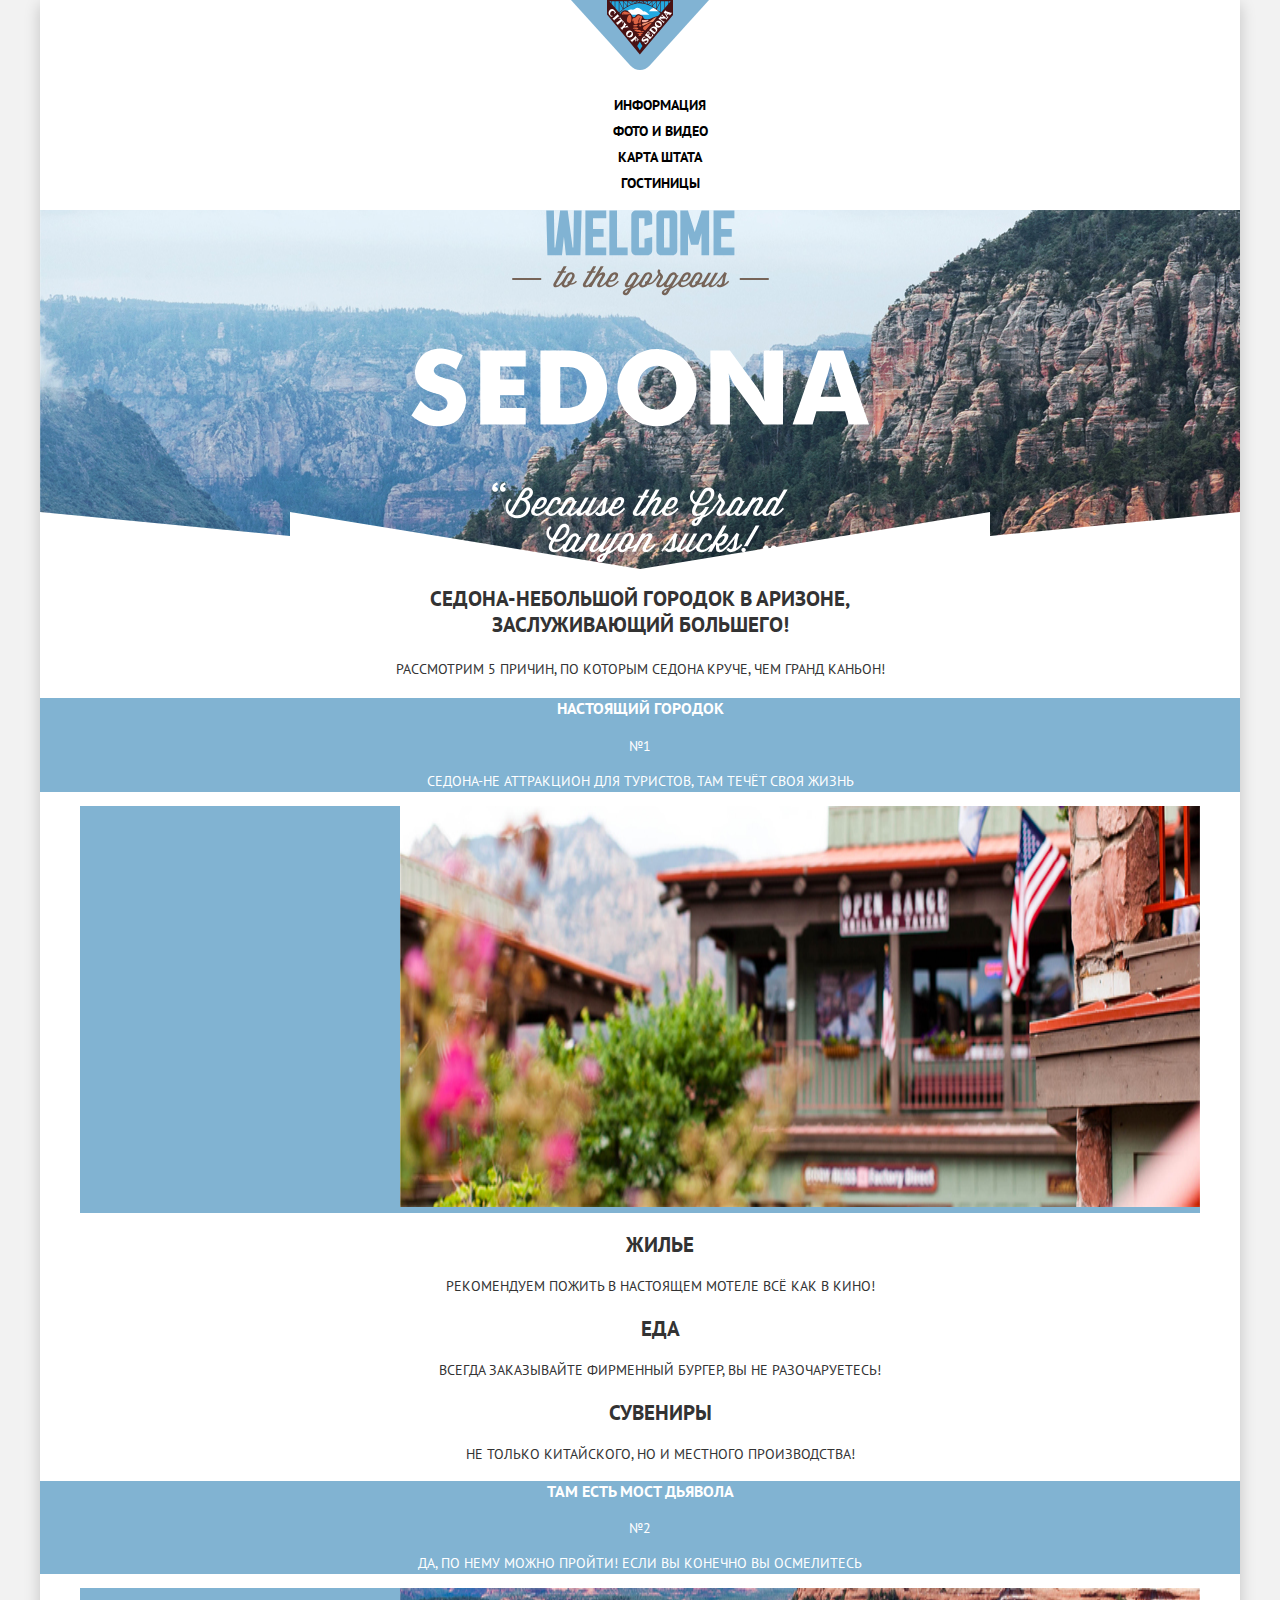
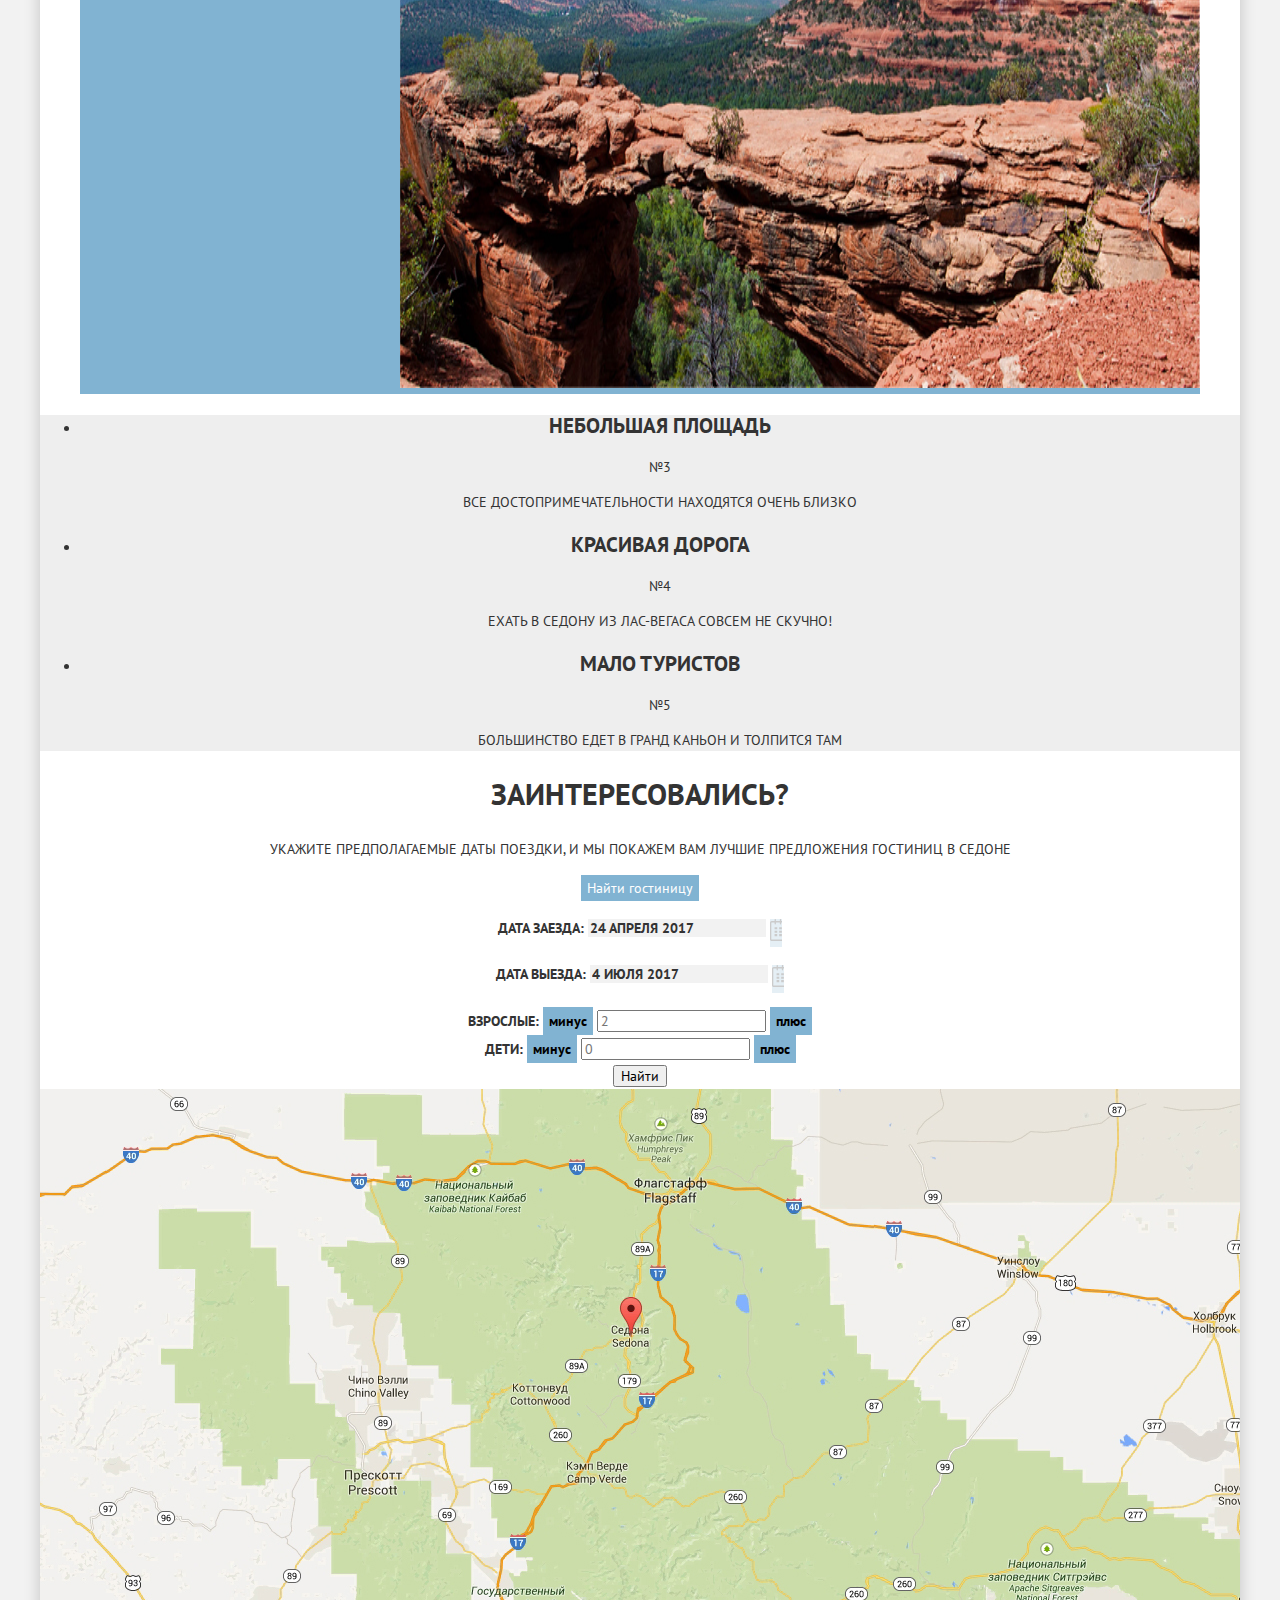
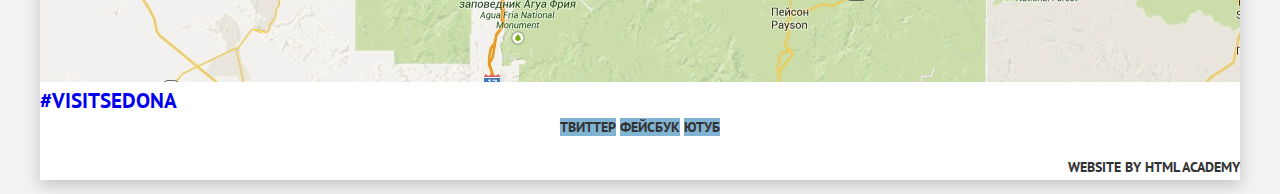
<file: index.html>
<!DOCTYPE html>
  <html lang="ru">
  <head>
    <meta charset="utf-8">
      <title>HTML Academy: Седона</title>
      <link href="css/normalize.css" rel="stylesheet">
      <link href="css/style.css" rel="stylesheet">
      <link href="https://fonts.googleapis.com/css?family=PT+Sans:400,700&subset=latin,cyrillic" rel="stylesheet" type="text/css">
  </head>
  <body>
    <div class="wrap">
<!--хедер-->
      <header class="main-header">
        <a class="logo" href="index.html">
          <img src="img/logo-sedona.svg" width="138" height="70" alt="logo of Sedona">
        </a>
          <ul class="site-navigation">
            <li><a href="info.html">Информация</a></li>
            <li><a href="foto-video.html">Фото и видео</a></li>
            <li><a href="map.html">Карта штата</a></li>
            <li><a href="inner.html">Гостиницы</a></li>
          </ul>     
      </header>
<!--Блок приветствия-->
      <main>
        <div class="welcome">
          <img src="img/intro-welcome.svg" width="459" height="353" alt="Welcome to Sedona">
        </div>
        <div class="reasons">
          <h2 class="promo">Седона-небольшой городок в Аризоне,<br>
            заслуживающий большего!</h2>
          <p>Рассмотрим 5 причин, по которым Седона круче, чем Гранд Каньон!</p>
        </div> 
<!--Особенности-->
        <section class="features">
          <div class="true-city">
            <h3>Настоящий городок</h3>
            <span class="first">№1</span>
            <p>Седона-не аттракцион для туристов, там течёт своя жизнь</p>
          </div>  
          <figure class="town-foto">
            <img src="img/street-foto.jpg" width="800" height="401" alt="Фото городка">
          </figure> 
<!--Блок жилье/еда/сувениры-->
          <ul class="things">
            <li class="home">
              <h3>Жилье</h3>
              <p>Рекомендуем пожить в настоящем мотеле всё как в кино!</p>
            </li>
            <li class="food">
              <h3>Еда</h3>
              <p>Всегда заказывайте фирменный бургер, вы не разочаруетесь!</p>
            </li>
            <li class="gifts">
              <h3>Сувениры</h3>
              <p>Не только китайского, но и местного производства!</p>
            </li>
          </ul>
<!--Блок про мост-->
          <div class="description">
            <h3>Там есть мост дьявола</h3>
            <span class="second">№2</span>
            <p>Да, по нему можно пройти! если вы конечно вы осмелитесь</p>
          </div>  
          <figure class="bridge-image">
            <img src="img/devils-canyon.jpg" width="800" height="400" alt="Фото моста">
          </figure>
<!--Блок преимуществ-->
          <ul class="special">
            <li class="small area">
              <h3>Небольшая площадь</h3>
              <span class="third">№3</span>
              <p>Все достопримечательности находятся очень близко</p>
            </li>
            <li class="road">
              <h3>Красивая Дорога</h3>
              <span class="fouth">№4</span>
              <p>Ехать в Седону из Лас-Вегаса совсем не скучно!</p>
            </li>
            <li class="tourists">
              <h3>Мало туристов</h3>
              <span class="fifth">№5</span>
              <p>Большинство едет в Гранд Каньон и толпится там</p>
            </li>
          </ul>
        </section>
<!--блок обратной связи-->
        <section class="hotel-search">
          <h2>Заинтересовались?</h2>
          <p>Укажите предполагаемые даты поездки, и мы покажем вам лучшие предложения гостиниц в Седоне</p>
            <button class="search-form-button" type="button">Найти гостиницу</button>
            <form class="hotel-search-form" action="https://echo.htmlacademy.ru" method="get">
              <div class="form-row">
                <p class="arrival-date-form">
                  <label>Дата заезда:</label>
                  <input type="text" name="arrival-day" value="24 апреля 2017">
                  <button type="button" class="icon-calendar"><span class="visually-hidden">Календарь</span></button>
                </p>
              </div>
              <div class="form-row">
                <p class="departure-date-form">
                  <label>Дата выезда:</label>
                  <input type="text" name="departure-day" value="4 июля 2017">
                  <button type="button" class="icon-calendar"><span class="visually-hidden">Календарь</span></button>
                </p>
              </div>
              <div class="half-width adults-number-form">
                <label for="adults">Взрослые:</label>
                <button type="button" class="button-minus"><span class="visually-hidden">минус</span></button>
                <input  class="count" type="text"  id="adults" name="adults" placeholder="2" required>
                <button class="button-plus" type="button"><span class="visually-hidden">плюс</span></button>
              </div>
              <div class="half-width children-number-form">
                <label for="children">Дети:</label>
                <button type="button" class="button-minus"><span class="visually-hidden">минус</span></button>
                <input  class="count" type="text"  id="children" name="children" placeholder="0" required>
                <button class="button-plus" type="button"><span class="visually-hidden">плюс</span></button>
              </div>
              <input type="submit" value="Найти">
            </form>
        </section>
        <section class="map">
          <img src="img/map-1.jpg" width="1200" height="593" alt="Карта окрестностей Седоны">
        </section>
      </main>
<!--футер-->
      <footer class="main-footer">
        <a href="#" class="visit" alt="visitsedona">#Visitsedona</a>
          <div class="footer-social">
            <a class="social-button social-button-tw" href="#"><span class="visually-hidden">Твиттер</span></a>
            <a class="social-button social-button-fb" href="#"><span class="visually-hidden">Фейсбук</span></a>
            <a class="social-button social-button-yt" href="#"><span class="visually-hidden">Ютуб</span></a>
          </div>
        <p class="footer-copyright">
          <b>Website by</b>
            <a href="https://htmlacademy.ru/intensive/htmlcss" class="academy-logo"><span class="visually-hidden">HTML ACADEMY</span></a>
        </p>
      </footer>
    </div>
  </body>
  </html>
</file>
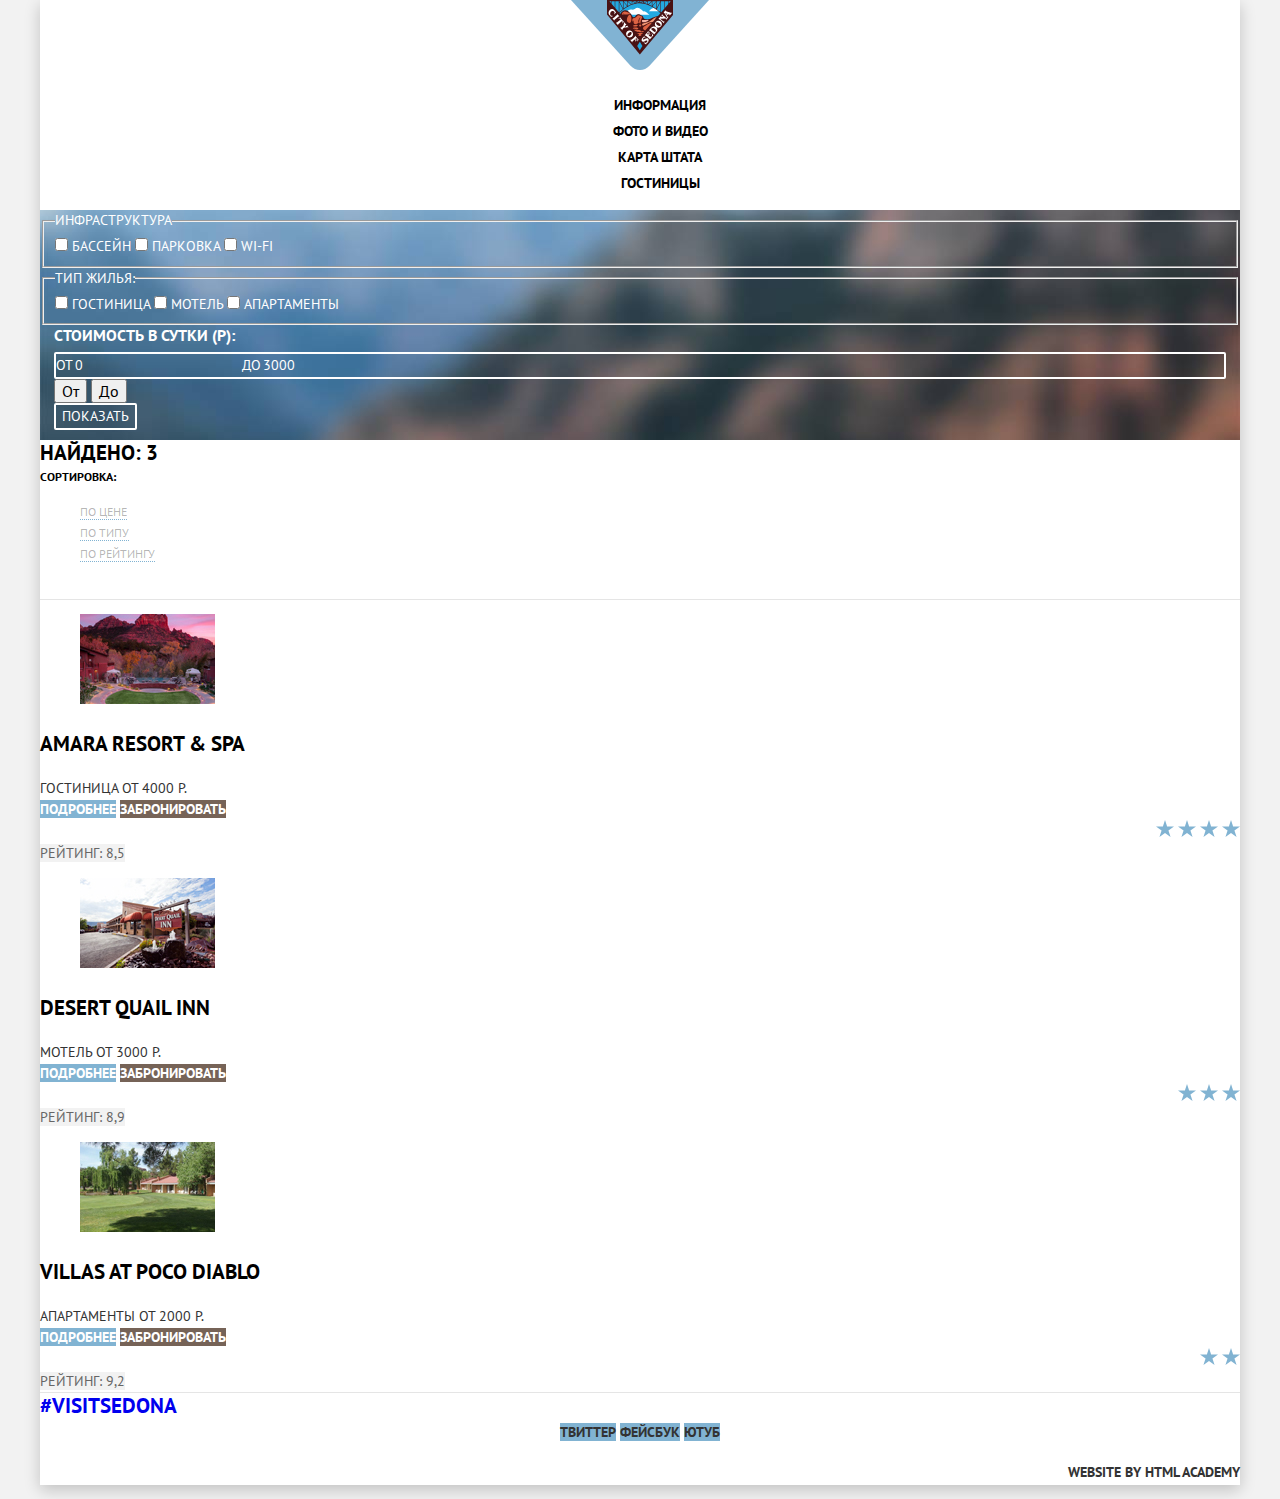
<file: inner.html>
<!DOCTYPE html>
  <html lang="ru">
  <head>
    <meta charset="utf-8">
      <title>HTML Academy: Седона</title>
      <link href="css/normalize.css" rel="stylesheet">
      <link href="css/style.css" rel="stylesheet">
      <link href="https://fonts.googleapis.com/css?family=PT+Sans:400,700&subset=latin,cyrillic" rel="stylesheet" type="text/css">
  </head>
  <body>
    <div class="wrap">
<!--хедер-->
      <header class="main-header">
        <a href="index.html">
          <img src="img/logo-sedona.svg" width="138" height="70" alt="logo of Sedona">
        </a>
        <ul class="site-navigation">
          <li><a href="info.html">Информация</a></li>
          <li><a href="foto-video.html">Фото и видео</a></li>
          <li><a href="map.html">Карта штата</a></li>
          <li><a href="hotels.html">Гостиницы</a></li>
        </ul>     
      </header>
<!--блок фильтров-->
      <section class="filter-form">
        <form action="https://echo.htmlacademy.ru" method="get">
          <fieldset class="form-choice">
            <legend>Инфраструктура</legend>
            <input type="checkbox" id="check-1">
            <label for="check-1">Бассейн</label>

            <input type="checkbox" id="check-2">
            <label for="check-2">Парковка</label>

            <input type="checkbox" id="check-3">
            <label for="check-3">Wi-fi</label>
          </fieldset>
          
          <fieldset class="form-choice-house">
            <legend>Тип жилья:</legend>
            <input type="checkbox" id="check-1">
            <label for="check-1">Гостиница</label>

            <input type="checkbox" id="check-2">
            <label for="check-2">Мотель</label>

            <input type="checkbox" id="check-3">
            <label for="check-3">Апартаменты</label>
          </fieldset>
         
          <fieldset class="form-choice-price">
            <legend>Стоимость в сутки (р):</legend>
                <div class="range-form">
                  <label>от<input type="text" name="min" value="0"></label>
                  <label>до<input type="text" name="max" value="3000"></label>
                </div>
                <div class="scale">
                  <button class="range-button-from">От</button>
                  <button class="range-button-to">До</button>
                </div>  
              <button class="button-show" type="submit">Показать</button>
          </fieldset>
        </form> 
      </section>
    
      <section class="hotel-sort">
          <span class="search-result">Найдено: 3</span>
          <div class="sort-type">
            <span>Сортировка:</span>
            <ul>
              <li><a href="#">По цене</a></li>
              <li><a href="#">По типу</a></li>
              <li><a href="#">По рейтингу</a></li>
            </ul>
          </div>
          <div class="button-arrow">
            <a class="up" href="#" ><span class="visually-hidden">вверх</span></a>
            <a class="down" href="#"><span class="visually-hidden">вниз</span></a>
          </div>
      </section>
<!--блок отелей-->
      <article class="hotels">
        <div class="hotels-item">
          <figure class="hotel-image">
            <img src="img/hotel-1.jpg" alt="Amara Resort & Spa">
          </figure>
          <div class="hotel-content">
            <a href="#" class="link-title"><h3>Amara Resort & Spa</h3></a>
              <div class="hotel-button">
                <span class="type">Гостиница</span>
                <span class="price">от 4000 р.</span>
              </div>
              <div class="hotel-button">
                <a href="#" class="button-blue">Подробнее</a>
                <a href="#" class="button-brown">Забронировать</a>
              </div>
          </div>
          <div class="hotel-rating">
            <div class="rating-stars">
              <span class="star"><img src="img/star-1.svg"></span>
              <span class="star"><img src="img/star-1.svg"></span>
              <span class="star"><img src="img/star-1.svg"></span>
              <span class="star"><img src="img/star-1.svg"></span>
            </div>
              <span class="rating-nubmers">Рейтинг: 8,5</span>
          </div>

          <figure class="hotel-image">
            <img src="img/hotel-2.jpg" alt="Desert Quail Inn">
          </figure>
          <div class="hotel-content">
            <a href="#" class="link-title"><h3>Desert Quail Inn</h3></a>
              <div class="hotel-button">
                <span class="type">Мотель</span>
                <span class="price">от 3000 р.</span> 
              </div>
              <div class="hotel-button">
                <a href="#" class="button-blue">Подробнее</a>
                <a href="#" class="button-brown">Забронировать</a>
              </div>
          </div>
          <div class="hotel-rating">
            <div class="rating-stars">
              <span class="star"><img src="img/star-1.svg"></span>
              <span class="star"><img src="img/star-1.svg"></span>
              <span class="star"><img src="img/star-1.svg"></span>
            </div>
              <span class="rating-nubmers">Рейтинг: 8,9</span>
          </div>
        
          <figure class="hotel-image">
            <img src="img/hotel-3.jpg" alt="Villas at Poco Diablo">
          </figure>
          <div class="hotel-content clearfix">
            <a href="#" class="link-title"><h3>Villas at Poco Diablo</h3></a>
              <div class="hotel-button">
                <span class="type">Апартаменты</span>
                <span class="price">от 2000 р.</span>
              </div>
              <div class="hotel-button">
                <a href="#" class="button-blue">Подробнее</a>
                <a href="#" class="button-brown">Забронировать</a>
              </div>
          </div>
          <div class="hotel-rating">
            <div class="rating-stars">
              <span class="star"><img src="img/star-1.svg"></span>
              <span class="star"><img src="img/star-1.svg"></span>
            </div>
              <span class="rating-nubmers">Рейтинг: 9,2</span>
          </div>
        </div>  
      </article>
<!--футер-->
      <footer class="main-footer">
        <a href="#" class="visit" alt="visitsedona">#Visitsedona</a>
          <div class="footer-social">
           <a class="social-button social-button-tw" href="#"><span class="visually-hidden">Твиттер</span></a>
           <a class="social-button social-button-fb" href="#"><span class="visually-hidden">Фейсбук</span></a>
           <a class="social-button social-button-yt" href="#"><span class="visually-hidden">Ютуб</span></a>
          </div>
        <p class="footer-copyright">
          <b>Website by</b>
            <a href="https://htmlacademy.ru/intensive/htmlcss" class="academy-logo"><span class="visually-hidden">HTML ACADEMY</span></a>
        </p>
      </footer>
    </div>
  </body>
  </html>
</file>
<file: css/style.css>
body {
  margin: 0;
  padding: 0;
  font-family: "PT Sans", "Arial", sans-serif;
  font-style: normal;
  font-size: 14px;
  line-height: 21px;
  color: #333333;
  text-transform: uppercase;
  background-color: #f2f2f2;
}

a {
  text-decoration: none;
}

.hotel-search button {
font: inherit;
text-align: center;
background-color: #81b3d2;
border: none;
}

.wrap {
  width: 1200px;
  margin: 0 auto;
  box-shadow: 0px 5px 15px 0px rgba(0, 1, 1, 0.2);
  background-color: #ffffff;
}

.logo {
  text-align: center;
}

.main-header {
  text-align: center;
}

.main-header ul {
  list-style: none;
  background-color: #ffffff;
}

.main-header a {
  font-size: 14px;
  font-weight: bold;
  line-height: 26px;
  color: #000000;
}

.main-header a:hover,
.main-header a:focus {
  color: #81b3d2;
}

.main-header a:active {
  color: #000000;
  opacity: 0.3;
}

.welcome {
  text-align: center;
  background: url("../img/intro-mask.svg") no-repeat 0 100%, #81b3d2 url("../img/background-photo.jpg") no-repeat 0 22%;
}

.reasons {
  line-height: 26px;
  text-align: center;
}

.promo {
  font-size: 21px;
}

.true-city,
.description {
  font-size: 14px;
  line-height: 21px;
  text-align: center;
  color: #ffffff;
  background-color: #81b3d2;
}

.true-city h3, {
  font-size: 21px;
  color: inherit;
}

.description h3, {
  font-size: 21px;
  color: inherit;
}

.town-foto {
  background-color: #81b3d2;
  text-align: right;
}

.bridge-image {
  background-color: #81b3d2;
  text-align: right;
}

.things {
  font-size: 14px;
  line-height: 21px;
  text-align: center;
}

.things h3 {
  font-size: 21px;
}

.things li {
  list-style-type: none;
}

.things-home {
  background: url("../img/house-icon.svg");
}

.things-food {
  background: url("../img/food-icon.svg");
}

.things-gifts {
  background: url("../img/gift-icon.svg");
}

.special {
  font-size: 14px;
  text-align: center;
  background-color: #eeeeee;
}

.special h3 {
  font-size: 21px;
}

.hotel-search {
  font-size: 14px;
  line-height: 24px;
  text-align: center;
  background-color: #ffffff;
}

.hotel-search h2 {
  font-size: 30px;
  line-height: 36px;
  text-align: center;
}

.search-form-button {
  font-size: 21px;
  line-height: 26px;
  font-weight: bold;
  text-align: center;
  color: #ffffff;
  background-color: #766357;
}

.search-form-button:hover,
.search-form-button:focus {
  background-color: #604e43;
}

.search-form-button:active {
  color: rgba(255,255,255,0.3);
  background-color: #503e33;
}

.hotel-search-form {
  font-size: 14px;
  line-height: 26px;
  font-weight: bold;
  background-color: #ffffff;
}

.form-row input {
  border: none;
  outline: none;
  font-size: 14px;
  font-weight: bold;
  text-align: left;
  text-transform: uppercase;
  background-color: #f2f2f2;
  color:inherit;
}

.form-row input:hover {
  background-color: #ebebeb;
}

.form-row input:active,
.form-row input:focus {
  box-shadow: inset 0 0 0 2px #e5e5e5;
  background-color: #ffffff;
}

.form-row input::placeholder {
  color: inherit;
}

.form-row label {
  text-align: left;
}

.form-row button {
  outline: 0;
  border: 0;
  font-size: 0;
}

.icon-calendar {

  background: #f2f2f2 url("../img/calendar.svg") no-repeat;
  opacity: 0.2;
}

.icon-calendar:hover  {
  opacity: 1;
}

.icon-calendar:active,
.icon-calendar:focus  {

}

.form-row .count {
  text-align: center;
}



.button-minus:hover,
.button-minus:focus  {

}

.button-minus:active {

}


.button-plus:hover,
.button-plus:focus  {

}

.button-plus:active {

}

.hotel-search-form .submit {
  border: none;
  outline: none;
  font-size: 21px;
  font-weight: bold;
  line-height: 26px;
  text-align: center;
  color: #ffffff;
  background-color: #81b3d2;
  text-transform: uppercase;
}

.hotel-search-form .submit:hover,
.hotel-search-form .submit:focus {
  background-color: #669ec0;
}

.hotel-search-form .submit:active {
  background-color: #5496bd;
  color: rgba(255,255,255,0.3);
}

.map {
  background: url(../img/map-1.jpg) 50% 0 no-repeat;
}

.main-footer .visit {
  font-size: 21px;
  line-height: 26px;
  font-weight: bold;
}

.footer-social {
  text-align: center;
}

.social-button {
  font-size: 14px;
  line-height: 26px;
  font-weight: bold;
  color: inherit;
  background-color: #81b3d2;
}

.social-button:hover,
.social-button:focus {
  background-color: #669ec0;
}

.social-button:active {
  background-color: #5496bd;
}

.footer-copyright {
  text-align: right;
}

.footer-copyright span {
  font-size: 14px;
  line-height: 26px;
  font-weight: bold;
  color: inherit;
}

.footer-copyright a {
  color: inherit;
  background: #ffffff 
}

.footer-copyright a:hover,
.footer-coryright a:focus {

}

.footer-copyright a:active {
  opacity: 0.5;
}

/*inner*/

.filter-form {

  color: #ffffff;
  background: #4e7faa url("../img/filter-background.jpg") no-repeat 0 15%;
}

.filter-form .form-choice
.filter-form .form-choice-house,
.form-choice-price {
  outline: none;
  border: none;
  font-size: 16px;
  font-weight: bold;
  line-height: 21px;
}

.form-choice label,
.form-choice-price label {
  font-size: 14px;
  font-weight: normal;
  line-height: 21px;
}

.range-form {
  border: 2px solid #ffffff;
  border-radius: 2px;
}

.range-form input {
  border: none;
  outline: none;
  font: inherit;
  color: inherit;
  background: none;
}

.button-show {
  border: 2px solid #ffffff;
  border-radius: 2px;
  outline: none;
  font-size: 14px;
  line-height: 21px;
  text-transform: uppercase;
  cursor: pointer;
  color: #ffffff;
  background: transparent;
}

.button-show:hover,
.button-show:focus {
  color: #000000;
  background: #ffffff;
}

.hotel-sort {
  border-bottom: 1px solid #e5e5e5;
}

.search-result {
  font-size: 21px;
  line-height: 26px;
  font-weight: bold;
  color: #000000;
}

.sort-type span {
  font-size: 12px;
  line-height: 18px;
  font-weight: bold;
  color: #000000;
}

.sort-type ul {
  list-style: none;
}

.sort-type a {
  border-bottom: 1px dotted #81b3d2;
  font-size: 12px;
  line-height: 18px;
  text-decoration: none;
  color: rgba(0, 0, 0, 0.3);
}

.sort-type a:hover,
.sort-type a:focus {
  color: #81b3d2;
}

.sort-type a:active {
  border: none;
  color: #000000;
}

.button-arrow  {
  outline: 0;
  border: 0;
  font-size: 0;
}

.button-arrow .up {
  background: #ffffff url("../img/icon-up-dir.svg") no-repeat;
  opacity: 0.3;
}

.button-arrow .down {
  background: #ffffff url("../img/icon-down-dir.svg") no-repeat;
  opacity: 0.3;
}

.button-arrow .up:hover,
.button-arrow .up:focus,
.button-arrow .down:hover,
.button-arrow .down:focus{
  opacity: 1;
}

.button-arrow .up:active,
.button-arrow .down:active{

}

.hotels-item {
  border-bottom: 1px solid #e5e5e5;
}

.hotel-content h3 {
  font-size: 21px;
  font-weight: bold;
  line-height: 26px;
}

.hotel-content a {
  color: #000000;
}

.hotel-content a:hover,
.hotel-content a:focus {
  color: #81b3d2;
}

.hotel-content a:active {
  opacity: 0.3;
}

.rating-stars {
  text-align: right;
}

.hotel-button a {
  font-size: 14px;
  font-weight: bold;
  line-height: 21px;
  text-align: center;
  color: #ffffff;
}

.hotel-button .button-blue {

  background-color: #81b3d2;
}

.hotel-button .button-blue:hover,
.hotel-button .button-blue:focus {
  background-color: #669ec0;
}

.hotel-button .button-brown:active {
  color: rgba(255, 255, 255, 0.3);
  background-color: #5496bd;
}

.hotel-button .button-brown {
  background-color: #766357;
}

.hotel-button .button-brown:hover,
.hotel-button .button-brown:focus {
  background-color: #604e43;
}

.hotel-button .button-brown:active {
  color: rgba(255, 255, 255, 0.3);
  background-color: #503e33;
}

.rating-nubmers {
  text-align: right;
  color: #666666;
  background-color: #f2f2f2;
}
</file>
